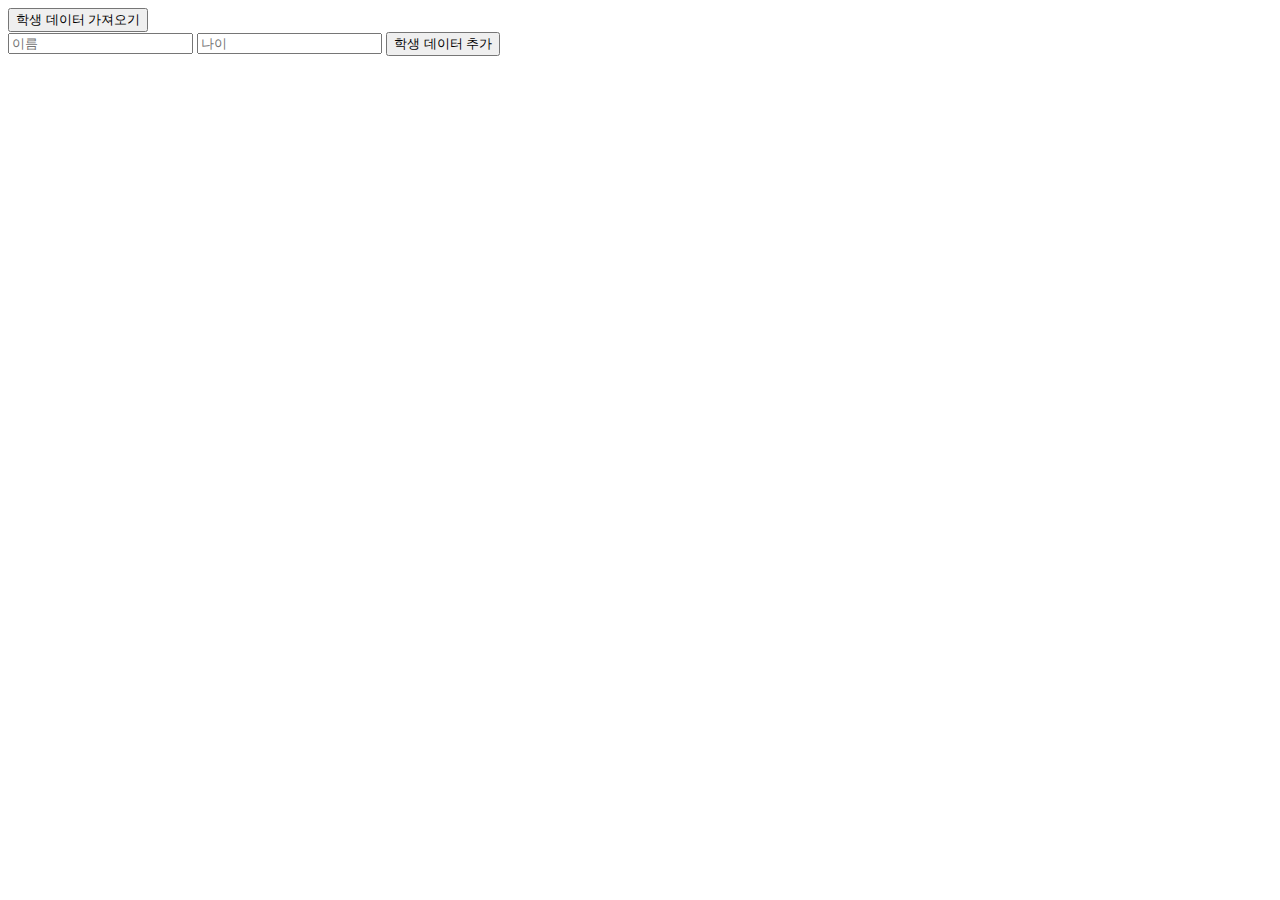
<file: js_ajax.html>
<!DOCTYPE html>
<html lang="en">
    <head>
        <meta charset="UTF-8" />
        <meta name="viewport" content="width=device-width, initial-scale=1.0" />
        <title>ajax</title>
        <script>
            window.onload = function () {
                let btnStu = document.getElementById("btnStu");
                let btnAdd = document.getElementById("btnAdd");

                btnStu.addEventListener("click", getStudents);
                btnAdd.addEventListener("click", postData);
            };

            function getStudents() {
                let contents = document.getElementById("contents");
                const xhr = new XMLHttpRequest();

                xhr.open("GET", "http://localhost:3001/students");
                xhr.setRequestHeader("content-type", "application/json");
                xhr.send();

                xhr.onload = () => {
                    if (xhr.status === 200) {
                        const res = JSON.parse(xhr.response);
                        console.log(res);
                        contents.innerHTML = makeList(res);
                    } else {
                        console.log(xhr.status, xhr.statusText);
                    }
                };
            }

            function makeList(data) {
                let str = "<ul>";
                data.forEach((student) => {
                    str +=
                        "<li>" +
                        student.name +
                        " (" +
                        student.age +
                        ")" +
                        `<button type="button" onclick="updateData('${student.id}')">Update</button>` +
                        `<button type="button" onclick="deleteData('${student.id}')">Delete</button>` +
                        "</li>";
                });
                str += "</ul>";
                return str;
            }

            function postData() {
                let name = document.getElementById("name");
                let age = document.getElementById("age");
                const xhr = new XMLHttpRequest();
                xhr.open("POST", "http://localhost:3001/students");
                xhr.setRequestHeader("content-type", "application/json; charset=UTF-8");
                const data = { name: name.value, age: age.value };

                xhr.send(JSON.stringify(data));
                xhr.onload = () => {
                    if (xhr.status === 201) {
                        name.value = "";
                        age.value = "";
                        getStudents();
                    } else {
                        console.log(xhr.status, xhr.statusText);
                    }
                };
            }

            function updateData(id, event) {
                const xhr = new XMLHttpRequest();
                xhr.open("PUT", "http://localhost:3001/students/" + id);
                xhr.setRequestHeader("content-type", "application/json; charset=UTF-8");
                const name = prompt("새로운 이름을 입력하세요:");
                const age = prompt("새로운 나이를 입력하세요:");
                const data = { name, age };

                xhr.send(JSON.stringify(data));
                xhr.onload = () => {
                    if (xhr.status === 200) {
                        getStudents();
                    } else {
                        console.log(xhr.status, xhr.statusText);
                    }
                };
            }

            function deleteData(id) {
                const xhr = new XMLHttpRequest();
                xhr.open("DELETE", "http://localhost:3001/students/" + id);
                xhr.setRequestHeader("content-type", "application/json");
                xhr.send();
                xhr.onload = () => {
                    if (xhr.status === 200) {
                        getStudents();
                    } else {
                        console.log(xhr.status, xhr.statusText);
                    }
                };
            }
        </script>
    </head>
    <body>
        <button id="btnStu" type="button">학생 데이터 가져오기</button>
        <br />

        <input type="text" id="name" name="name" placeholder="이름" required />
        <input type="number" id="age" name="age" placeholder="나이" required />
        <button id="btnAdd" type="button">학생 데이터 추가</button>

        <div id="contents"></div>
    </body>
</html>
</file>
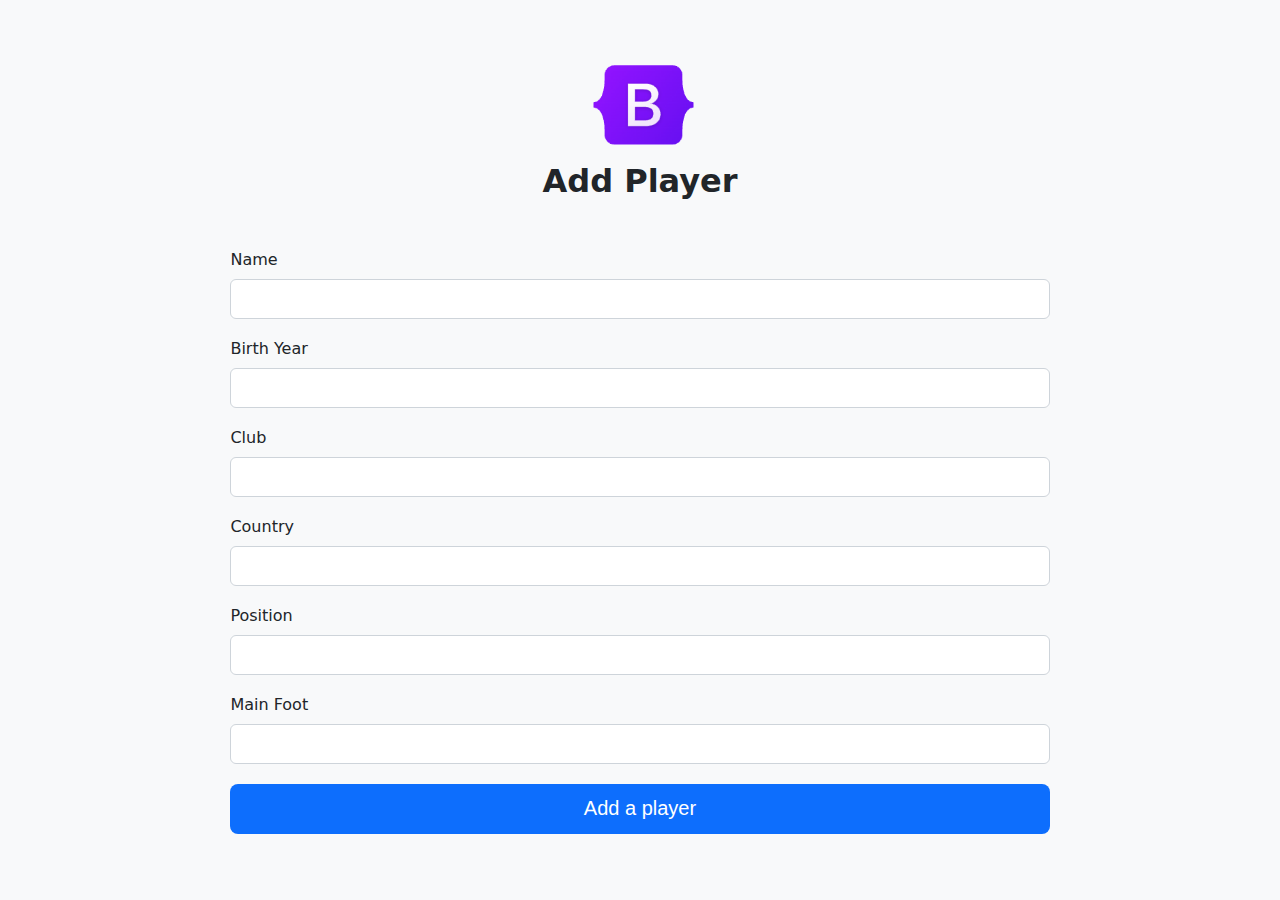
<file: page/add.html>
<!DOCTYPE html>
<html lang="en">
    <head>
        <meta charset="UTF-8" />
        <meta name="viewport" content="width=device-width, initial-scale=1.0" />
        <title>Document</title>
        <link rel="stylesheet" href="../css/add.css" />
        <link rel="stylesheet" href="../css/my.css" />
    </head>
    <body>
        <img src="../assets/booticon.png" />
        <h1>Add Player</h1>
        <div class="formdiv">
            <form name="form1" class="formdiv" action="../index.html">
                <div class="innerDiv">
                    Name<input
                        class="inputText"
                        type="text"
                        name="name"
                        id="name"
                    />
                    <div id="error-message-name" class="error-message">
                        Name is required
                    </div>
                </div>

                <div class="innerDiv">
                    Birth Year<input
                        class="inputText"
                        type="number"
                        name="birthyear"
                        id="birthyear"
                    />
                    <div id="error-message-birthyear" class="error-message">
                        Birth year must be a valid year below 2024
                    </div>
                </div>

                <div class="innerDiv">
                    Club<input
                        class="inputText"
                        type="text"
                        name="club"
                        id="club"
                    />
                    <div id="error-message-club" class="error-message">
                        Club is required
                    </div>
                </div>
                <div class="innerDiv">
                    Country<input
                        class="inputText"
                        type="text"
                        name="country"
                        id="country"
                    />
                    <div id="error-message-country" class="error-message">
                        Country must be at least 2 characters long
                    </div>
                </div>

                <div class="innerDiv">
                    Position<input
                        class="inputText"
                        type="text"
                        name="position"
                        id="position"
                    />
                    <div id="error-message-position" class="error-message">
                        Position must be GK, DF, MF, or FW
                    </div>
                </div>
                <div class="innerDiv">
                    Main Foot<input
                        class="inputText"
                        type="text"
                        name="mainfoot"
                        id="mainfoot"
                    />
                    <div id="error-message-mainfoot" class="error-message">
                        Main foot is required
                    </div>
                </div>
                <button
                    type="button"
                    id="btn"
                    onclick="handleSubmit()"
                    onmouseover="mouseon()"
                    onmouseout="mouseout()"
                >
                    Add a player
                </button>
            </form>
        </div>
        <script src="../js/add.js" defer></script>
    </body>
</html>
</file>
<file: css/add.css>
body {
    box-sizing: border-box;
    width: 100vw;
    height: 100vh;
    padding: 50px 10%;
    margin: 0;
    display: flex;
    flex-direction: column;
    align-items: center;
    background-color: rgb(248, 249, 250);
    overflow-y: auto;
    overflow-x: hidden;
    font-family: system-ui, -apple-system, "Segoe UI", Roboto, "Helvetica Neue", "Noto Sans", "Liberation Sans", Arial,
        sans-serif, "Apple Color Emoji", "Segoe UI Emoji", "Segoe UI Symbol", "Noto Color Emoji";
    color: rgb(33, 37, 41);
    font-weight: 300;
}

h1 {
    margin: 0;
}
p {
    text-align: center;
    font-size: 20px;
    font-weight: 300;
    margin: 0;
}
div {
    margin: 0;
    padding: 0;
    box-sizing: border-box;
}
span {
    color: rgb(108, 117, 125);
    margin-left: 1%;
}
textarea {
    line-height: 1.5;
}
textarea::placeholder {
    font-weight: 500;
    color: #888;
}
button {
    width: 80%;
    height: 50px;
    background-color: rgb(13, 110, 253);
    color: white;
    font-size: 20px;
    font-weight: 400;
    border-radius: 8px;
    border: none;
    margin-bottom: 50px;
}
.formdiv {
    width: 100%;
    height: auto;
    display: flex;
    flex-direction: column;
    align-items: center;
    justify-content: center;
    margin-top: 25px;
}
.Div {
    width: 100%;
    display: flex;
    flex-direction: row;
    justify-content: space-between;
    margin-bottom: 30px;
}
.innerNameDiv {
    width: 48%;
    height: auto;
    display: flex;
    flex-direction: column;
}
.innerDiv {
    width: 80%;
    height: auto;
    display: flex;
    flex-direction: column;
    font-size: 16px;
    font-weight: 400;
    margin-bottom: 10px;
}
.selectDiv1 {
    width: 50%;
    height: auto;
    display: flex;
    flex-direction: column;
    margin-bottom: 20px;
}
.selectDiv2 {
    width: 45%;
    height: auto;
    display: flex;
    flex-direction: column;
    margin-bottom: 20x;
}
.checkboxDiv {
    height: 90px;
    width: 100%;
    border-bottom: 1px solid rgba(150, 150, 150, 0.7);
    border-top: 1px solid rgba(150, 150, 150, 0.7);
    box-sizing: border-box;
    padding-top: 22px;
    margin-bottom: 30px;
}
.inputText {
    border: 1px solid rgb(206, 212, 218);
    border-radius: 6px;
    box-sizing: border-box;
    font-size: 16px;
    font-weight: 400;
    padding: 6px 12px;
    height: 40px;
    resize: none;
    margin: 10px 0;
}
.inputText.error {
    border-color: red;
}
.inputText.success {
    border-color: green;
}
.inputText.optional {
    border-color: green;
}
.inputText:focus {
    border: 3px solid rgb(161, 194, 241);
    padding: 3px 9px;
    outline: none;
}
.inputText.success:focus {
    border-color: green;
}
.inputText.error:focus {
    border-color: red;
}
.optionDiv {
    width: 100%;
    display: flex;
    flex-direction: row;
}
.legendDiv {
    font-weight: 400;
}
.error-message {
    color: red;
    font-size: 12px;
    display: none;
}
.error-message.active {
    display: block;
}
.mouseOn {
    cursor: pointer;
}
</file>
<file: css/my.css>
/*table*/
@media (max-width: 768px) {
    .bd-placeholder-img-lg {
        font-size: 3.5rem;
    }
    img {
        width: 100px;
        height: auto;
        margin-bottom: 30px;
    }
}
@media (min-width: 769px) {
    img {
        width: 150px;
        height: auto;
        margin-bottom: 5px;
    }
}
.bd-placeholder-img {
    font-size: 1.125rem;
    text-anchor: middle;
    -webkit-user-select: none;
    -moz-user-select: none;
    user-select: none;
}

.b-example-divider {
    width: 100%;
    height: 3rem;
    background-color: rgba(0, 0, 0, 0.1);
    border: solid rgba(0, 0, 0, 0.15);
    border-width: 1px 0;
    box-shadow: inset 0 0.5em 1.5em rgba(0, 0, 0, 0.1),
        inset 0 0.125em 0.5em rgba(0, 0, 0, 0.15);
}

.b-example-vr {
    flex-shrink: 0;
    width: 1.5rem;
    height: 100vh;
}

.bi {
    vertical-align: -0.125em;
    fill: currentColor;
}

.nav-scroller {
    position: relative;
    z-index: 2;
    height: 2.75rem;
    overflow-y: hidden;
}

.nav-scroller .nav {
    display: flex;
    flex-wrap: nowrap;
    padding-bottom: 1rem;
    margin-top: -1px;
    overflow-x: auto;
    text-align: center;
    white-space: nowrap;
    -webkit-overflow-scrolling: touch;
}

.btn-bd-primary {
    --bd-violet-bg: #712cf9;
    --bd-violet-rgb: 112.520718, 44.062154, 249.437846;

    --bs-btn-font-weight: 600;
    --bs-btn-color: var(--bs-white);
    --bs-btn-bg: var(--bd-violet-bg);
    --bs-btn-border-color: var(--bd-violet-bg);
    --bs-btn-hover-color: var(--bs-white);
    --bs-btn-hover-bg: #6528e0;
    --bs-btn-hover-border-color: #6528e0;
    --bs-btn-focus-shadow-rgb: var(--bd-violet-rgb);
    --bs-btn-active-color: var(--bs-btn-hover-color);
    --bs-btn-active-bg: #5a23c8;
    --bs-btn-active-border-color: #5a23c8;
}

.bd-mode-toggle {
    z-index: 1500;
}

.bd-mode-toggle .dropdown-menu .active .bi {
    display: block !important;
}

.mother-div {
    width: 100vw;
    height: 100vh;
    box-sizing: border-box;
    padding: 1%;
    display: flex;
    flex-direction: column;
    justify-content: space-between;
    overflow-x: hidden;
}
</file>
